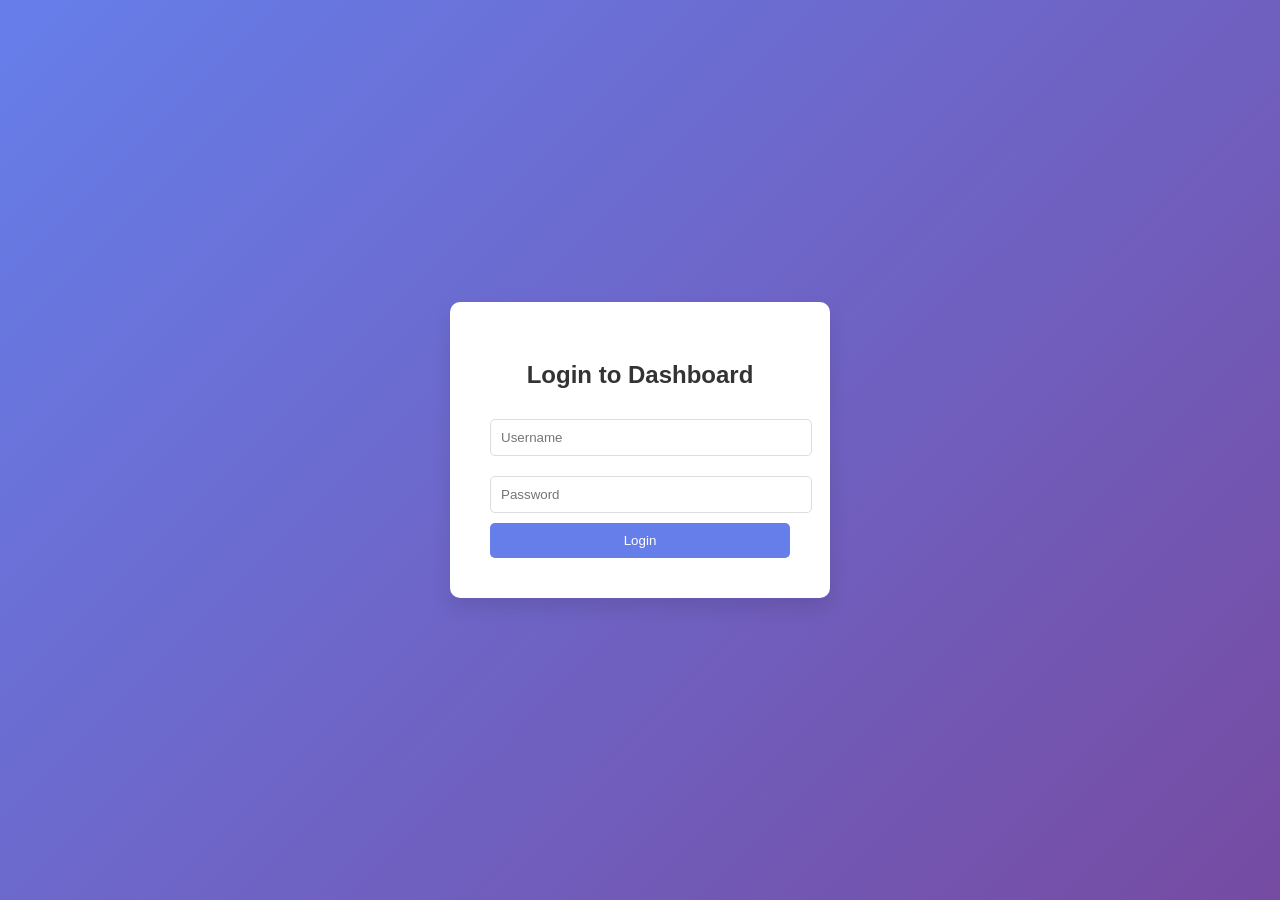
<file: login.html>
<!DOCTYPE html>
<html lang="en">
<head>
    <meta charset="UTF-8">
    <meta name="viewport" content="width=device-width, initial-scale=1.0">
    <title>Login - Halleyx Dashboard</title>
    <style>
        body {
            font-family: Arial, sans-serif;
            background: linear-gradient(135deg, #667eea 0%, #764ba2 100%);
            display: flex;
            justify-content: center;
            align-items: center;
            height: 100vh;
            margin: 0;
            animation: backgroundShift 10s ease-in-out infinite;
        }
        @keyframes backgroundShift {
            0% { background-position: 0% 50%; }
            50% { background-position: 100% 50%; }
            100% { background-position: 0% 50%; }
        }
        .login-container {
            background: white;
            padding: 40px;
            border-radius: 10px;
            box-shadow: 0 10px 20px rgba(0,0,0,0.1);
            width: 300px;
            animation: slideUp 0.5s ease-out;
        }
        @keyframes slideUp {
            from { transform: translateY(50px); opacity: 0; }
            to { transform: translateY(0); opacity: 1; }
        }
        h2 {
            text-align: center;
            margin-bottom: 20px;
            color: #333;
        }
        input {
            width: 100%;
            padding: 10px;
            margin: 10px 0;
            border: 1px solid #ddd;
            border-radius: 5px;
            transition: border-color 0.3s;
        }
        input:focus {
            border-color: #667eea;
            outline: none;
        }
        button {
            width: 100%;
            padding: 10px;
            background: #667eea;
            color: white;
            border: none;
            border-radius: 5px;
            cursor: pointer;
            transition: background 0.3s;
        }
        button:hover {
            background: #5a6fd8;
        }
    </style>
</head>
<body>
    <div class="login-container">
        <h2>Login to Dashboard</h2>
        <form id="loginForm">
            <input type="text" placeholder="Username" required>
            <input type="password" placeholder="Password" required>
            <button type="submit">Login</button>
        </form>
    </div>
    <script>
        document.getElementById('loginForm').addEventListener('submit', function(e) {
            e.preventDefault();
            // Simple login, no validation
            window.location.href = 'index.html';
        });
    </script>
</body>
</html>
</file>
